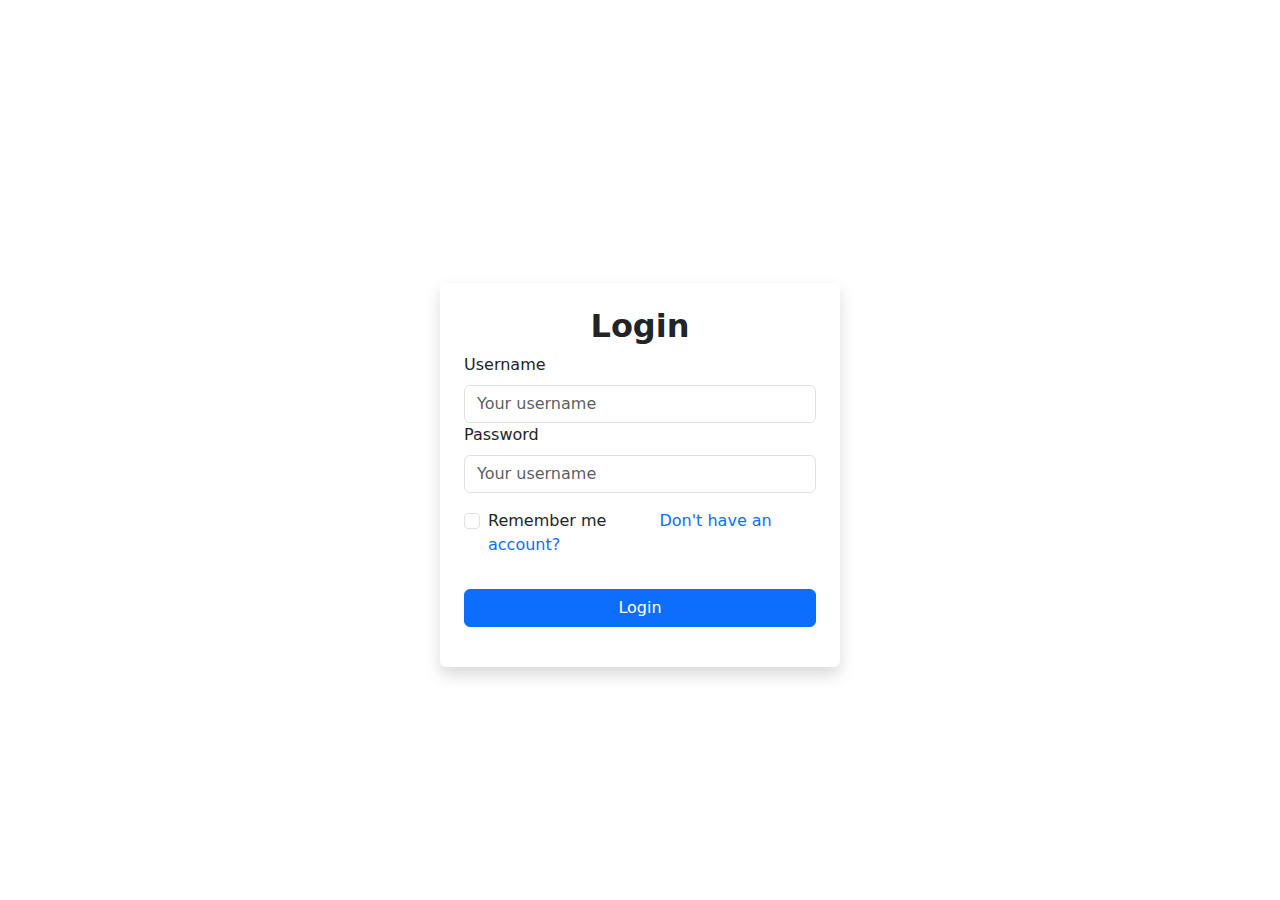
<file: index.html>
<!DOCTYPE html>
<html lang="en">
<head>
    <meta charset="UTF-8">
    <meta name="viewport" content="width=device-width, initial-scale=1.0">
    <link href="https://cdn.jsdelivr.net/npm/bootstrap@5.3.3/dist/css/bootstrap.min.css" rel="stylesheet" integrity="sha384-QWTKZyjpPEjISv5WaRU9OFeRpok6YctnYmDr5pNlyT2bRjXh0JMhjY6hW+ALEwIH" crossorigin="anonymous">
    <link rel="stylesheet" href="style.css">
    <title>Document</title>
</head>
<body>
    <div class="container-fluid">
        <form class="container shadow rounded p-4 form">
            <h2 class="text-center"><b>Login</b></h2>
            <div class="form-group">
                <label class="form-label" for="username">Username</label>
                <input class="form-control" type="text" id="username" placeholder="Your username">
            </div>
            <div class="form-group">
                <label class="form-label" for="pw">Password</label>
                <input class="form-control" type="password" id="pw" placeholder="Your username">
            </div>
            <div class="my-3 form-check">
                <input class="form-check-input" type="checkbox" name="" id="form-check">
                <label for="form-check" class="form-check-label">Remember me</label>
                <a class="text-decoration-none ms-5" href="register.html">Don't have an account?</a>
            </div>
            <button class="btn btn-primary w-100 my-3">Login</button>
        </form>
    </div>
    <script src="https://cdn.jsdelivr.net/npm/bootstrap@5.3.3/dist/js/bootstrap.bundle.min.js" integrity="sha384-YvpcrYf0tY3lHB60NNkmXc5s9fDVZLESaAA55NDzOxhy9GkcIdslK1eN7N6jIeHz" crossorigin="anonymous"></script>
</body>
</html>
</file>
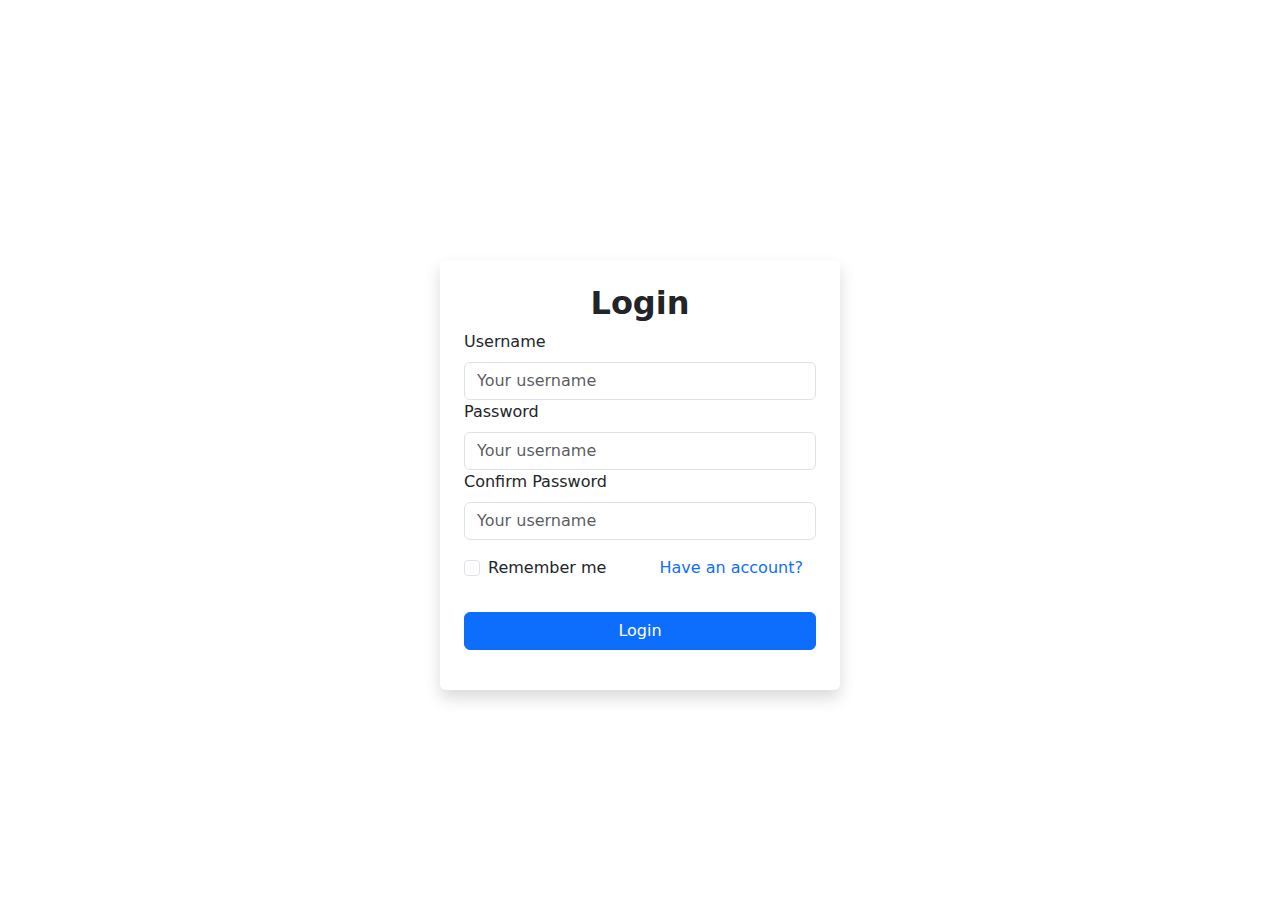
<file: register.html>
<!DOCTYPE html>
<html lang="en">
<head>
    <meta charset="UTF-8">
    <meta name="viewport" content="width=device-width, initial-scale=1.0">
    <link href="https://cdn.jsdelivr.net/npm/bootstrap@5.3.3/dist/css/bootstrap.min.css" rel="stylesheet" integrity="sha384-QWTKZyjpPEjISv5WaRU9OFeRpok6YctnYmDr5pNlyT2bRjXh0JMhjY6hW+ALEwIH" crossorigin="anonymous">
    <link rel="stylesheet" href="style.css">
    <title>Document</title>
</head>
<body>
    <div class="container-fluid">
        <form class="container shadow rounded p-4 form">
            <h2 class="text-center"><b>Login</b></h2>
            <div class="form-group">
                <label class="form-label" for="username">Username</label>
                <input class="form-control" type="text" id="username" placeholder="Your username">
            </div>
            <div class="form-group">
                <label class="form-label" for="pw">Password</label>
                <input class="form-control" type="password" id="pw" placeholder="Your username">
            </div>
            <div class="form-group">
                <label class="form-label" for="pw">Confirm Password</label>
                <input class="form-control" type="password" id="pw" placeholder="Your username">
            </div>
            <div class="my-3 form-check">
                <input class="form-check-input" type="checkbox" name="" id="form-check">
                <label for="form-check" class="form-check-label">Remember me</label>
                <a class="text-decoration-none ms-5" href="index.html">Have an account?</a>
            </div>
            <button class="btn btn-primary w-100 my-3">Login</button>
        </form>
    </div>
    <script src="https://cdn.jsdelivr.net/npm/bootstrap@5.3.3/dist/js/bootstrap.bundle.min.js" integrity="sha384-YvpcrYf0tY3lHB60NNkmXc5s9fDVZLESaAA55NDzOxhy9GkcIdslK1eN7N6jIeHz" crossorigin="anonymous"></script>
</body>
</html>
</file>
<file: style.css>
body{
    display: flex;
    justify-content: center;
    align-items: center;
    height: 100vh;
}
.container-fluid .form{
    min-width: 300px;
    max-width: 400px;
    margin-top: 50px;
}
</file>
